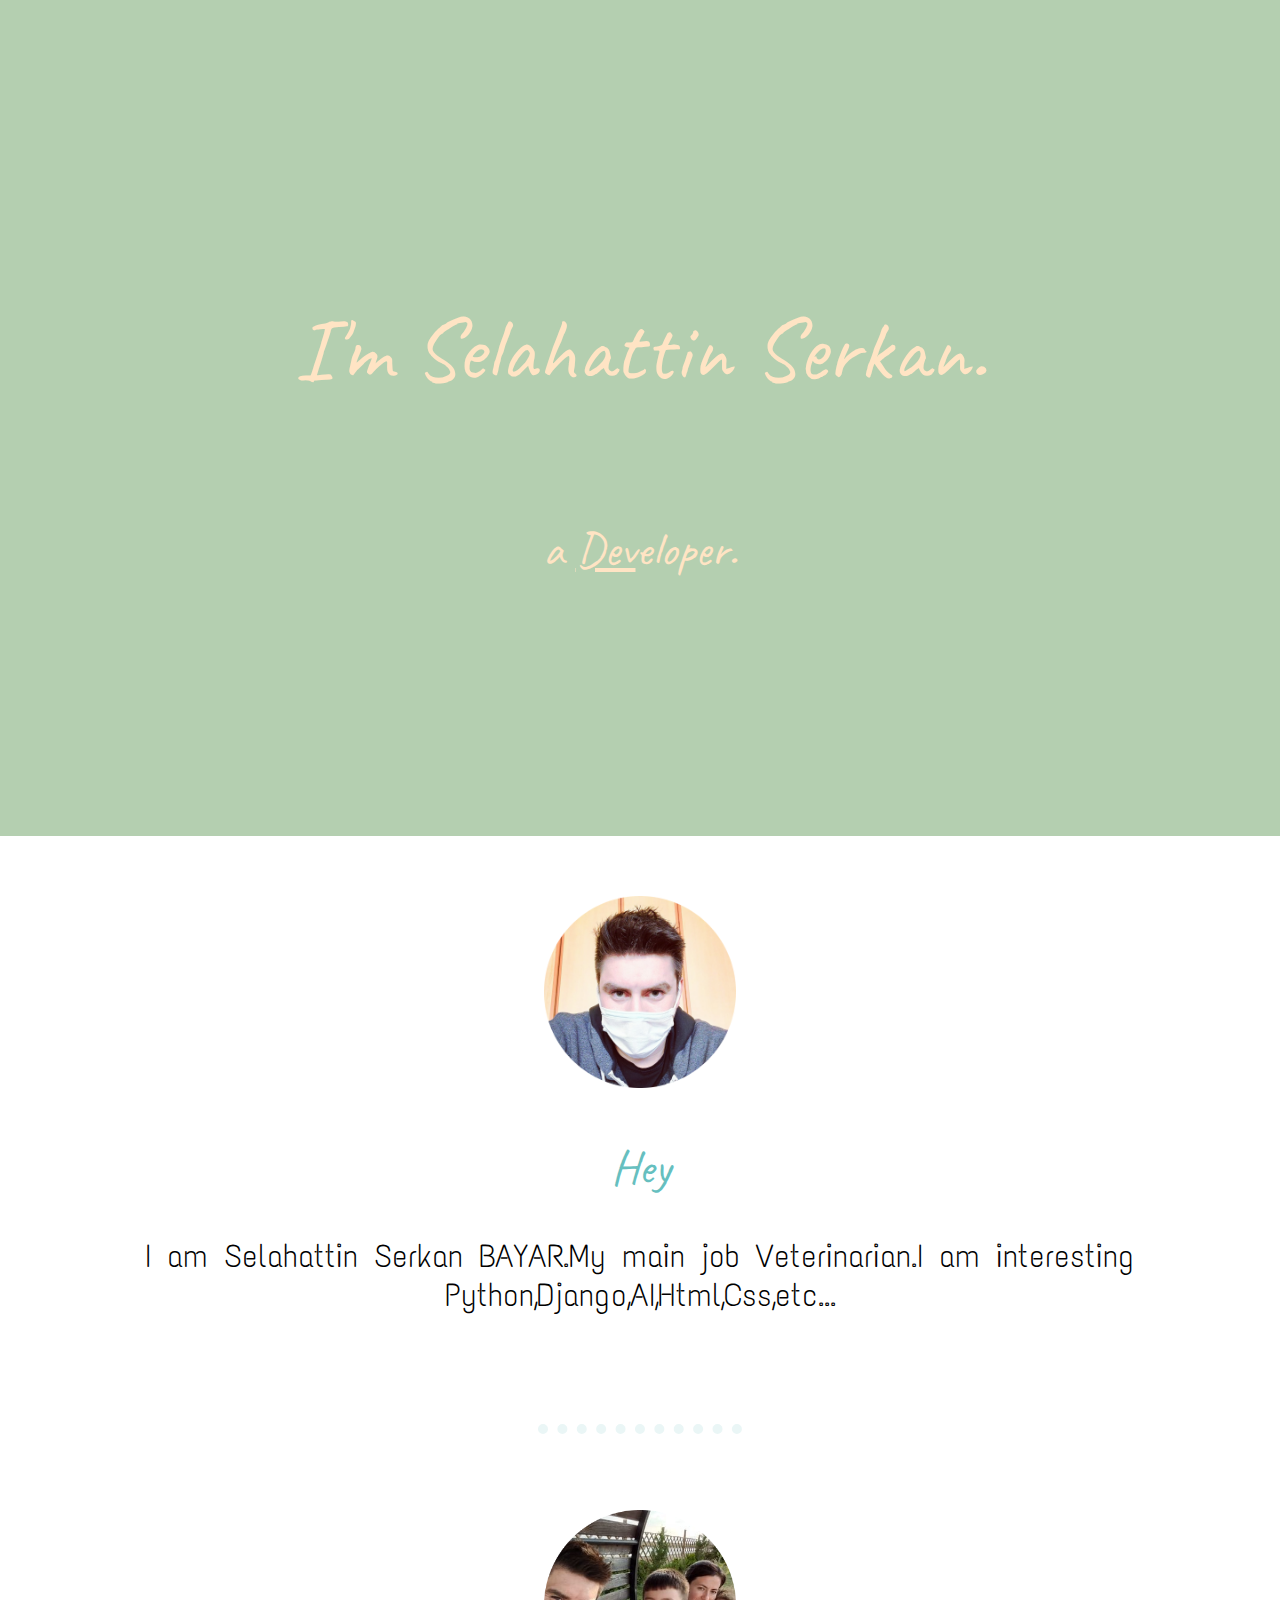
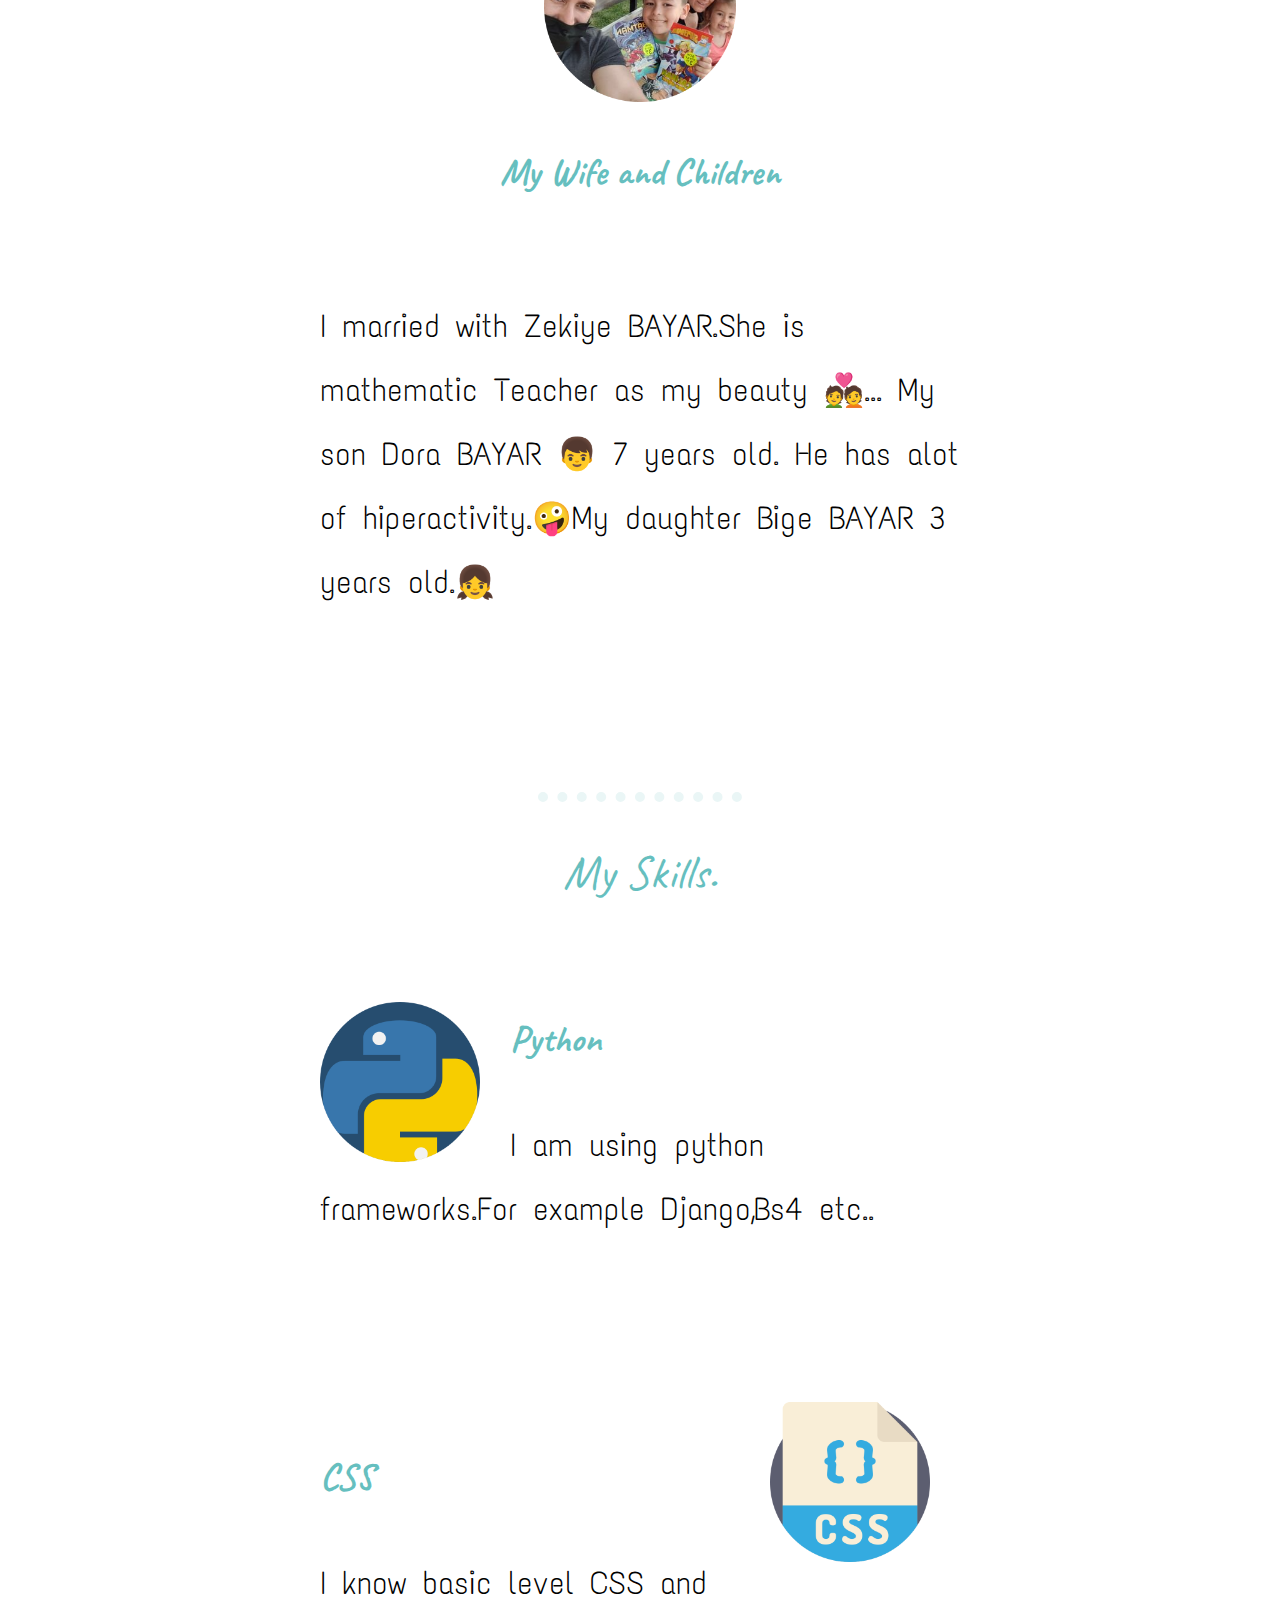
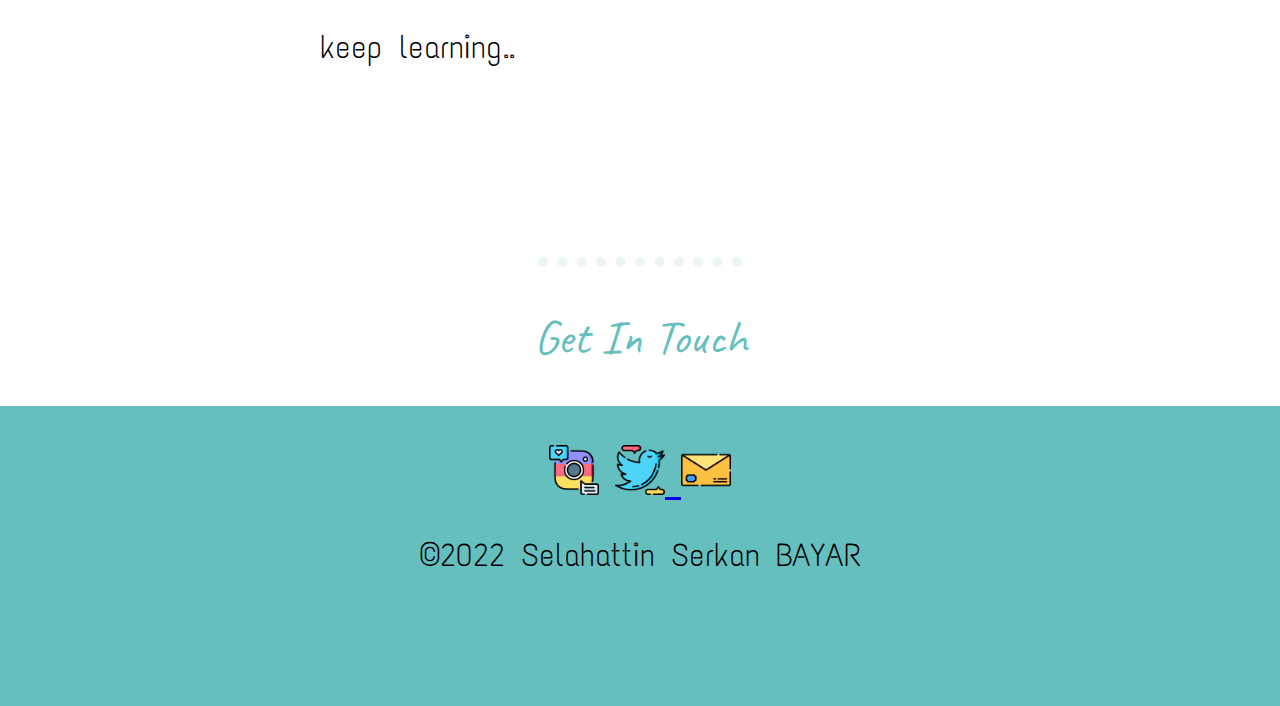
<file: index.html>
<!DOCTYPE html>
<html lang="en">

<head>
    <meta charset="UTF-8">
    <meta http-equiv="X-UA-Compatible" content="IE=edge">
    <meta name="viewport" content="width=device-width, initial-scale=1.0">
    <link rel="stylesheet" href="css/style.css">
    <link rel="icon" href="favicon.ico?v=2">
    <link rel="preconnect" href="https://fonts.googleapis.com">
    <link rel="preconnect" href="https://fonts.gstatic.com" crossorigin>
    <link rel="preconnect" href="https://fonts.googleapis.com">
    <link rel="preconnect" href="https://fonts.gstatic.com" crossorigin>
    <link rel="preconnect" href="https://fonts.googleapis.com">
    <link rel="preconnect" href="https://fonts.gstatic.com" crossorigin>
    <link
        href="https://fonts.googleapis.com/css2?family=Caveat:wght@500&family=East+Sea+Dokdo&family=Sacramento&family=Syncopate&family=Text+Me+One&display=swap"
        rel="stylesheet">
    <title>Selahattin Serkan BAYAR</title>
</head>

<body>

    <div class="top-container">

        <h1>
            I'm Selahattin Serkan.
        </h1>

        <h2 class="developer">
            a
            <span class="dev">Dev</span>eloper.
        </h2>




    </div>

    <div class="middle-container">
        <div class="profile-row">

            <img class="profile" src="images/promain.png" alt="profile-img">
            <h2>Hey</h2>

            <p>I am Selahattin Serkan BAYAR.My main job Veterinarian.I am interesting Python,Django,AI,Html,Css,etc...
            </p>

        </div>
        <hr>
        <div class="family">

            <img class="family-img" src="images/family1.png" alt="family">
            <h3>My Wife and Children</h3>
            <div class="skill-row">


                <p>
                    I married with Zekiye BAYAR.She is mathematic Teacher as my beauty 💑... My son Dora BAYAR 👦 7
                    years old. He has alot of hiperactivity.🤪My daughter Bige BAYAR 3 years old.👧

                </p>
            </div>
            <hr>
            <div class="skills">
                <h2>My Skills.</h2>
                <div class="skill-row">
                    <img class="python" src="images/python.png" alt="">
                    <h3>Python</h3>
                    <p class="python-basic">I am using python frameworks.For example Django,Bs4 etc..</p>
                    <br><br>
                    <img class="CSS" src="images/css.png" alt="css">
                    <h3>CSS</h3>
                    <p class="css-basic">I know basic level CSS and keep learning..</p>

                </div>


            </div>
            <hr>
            <div class="contact-me">
                <h2>Get In Touch</h2>

            </div>
        </div>


        <div class="bottom-container">
            <br>
            <a href="https://www.instagram.com/selahattinserkan/" target="_blank"><img class="instagram"
                    src="images/instagram.png" alt="instagram" href=""></a>
            <a class="footer-link" href="https://twitter.com/cadaisles" target="_blank">
                <img class="twit" src="images/twitter.png" alt="twitter">
            </a>
            <a class="btn" href="mailto:bayarvet@email.com" target="_blank">
                <img class="mail" src="images/mail.png" alt="mails">
            </a>
            <p>©2022 Selahattin Serkan BAYAR</p>
        </div>



        </table>











</body>

</html>
</file>
<file: css/style.css>
body {
    margin: 0;
    text-align: center;
    font-family: 'Text Me One', sans-serif;
    font-size: 200%;


}





h1 {

    font-size: 5.625rem;
    margin-top: 50px auto 0 auto;
    font-family: 'Caveat', cursive;
    color: bisque;

    font-weight: lighter;
}



h2 {

    font-family: 'Caveat', cursive;
    color: #66BFBF;
    font-weight: normal;
}

h3 {


    font-family: 'Caveat', cursive;
    color: #66BFBF;
}

p {



    font-family: 'Text Me One', sans-serif;



}




.top-container {


    background-color: #B4CFB0;
    position: relative;
    padding: 200px;
    line-height: 2;


}

.bottom-container {

    height: 300px;
    background-color: #66BFBF;

}

.middle-container {}

.dev {

    text-decoration: underline;

}



.cloud1 {

    position: absolute;
    top: 50px;
    right: 300px;


}

.cloud2 {

    position: absolute;
    left: 300px;
    bottom: 300px;



}

.profile {


    width: 15%;
    display: inline-block;
    margin-top: 60px;


}

.family-img {


    width: 15%;
    display: inline-block;
    margin-top: 60px;


}



.family {


    display: inline-block;


}

.instagram {



    height: 50px;
    width: 50px;
    display: inline-block;

}

.twit {

    height: 50px;
    width: 50px;




}

.mail {

    height: 50px;
    width: 50px;




}

.dev-row {

    font-size: 2.5rem;
    color: #66BFBF;

}

.skill-row {

    width: 50%;
    margin: 100px auto 100px auto;
    text-align: left;
    line-height: 2;



}

.CSS {

    width: 25%;
    margin-top: auto;
    float: right;
    margin-right: 30px;

}

.python {

    width: 25%;
    float: left;
    margin-right: 30px;

}


hr {
    width: 10%;
    border: 10px dotted;
    border-style: none none dotted;
    color: #EAF6F6;
    padding: 3%;
}

.developer {

    color: bisque;




}
</file>
